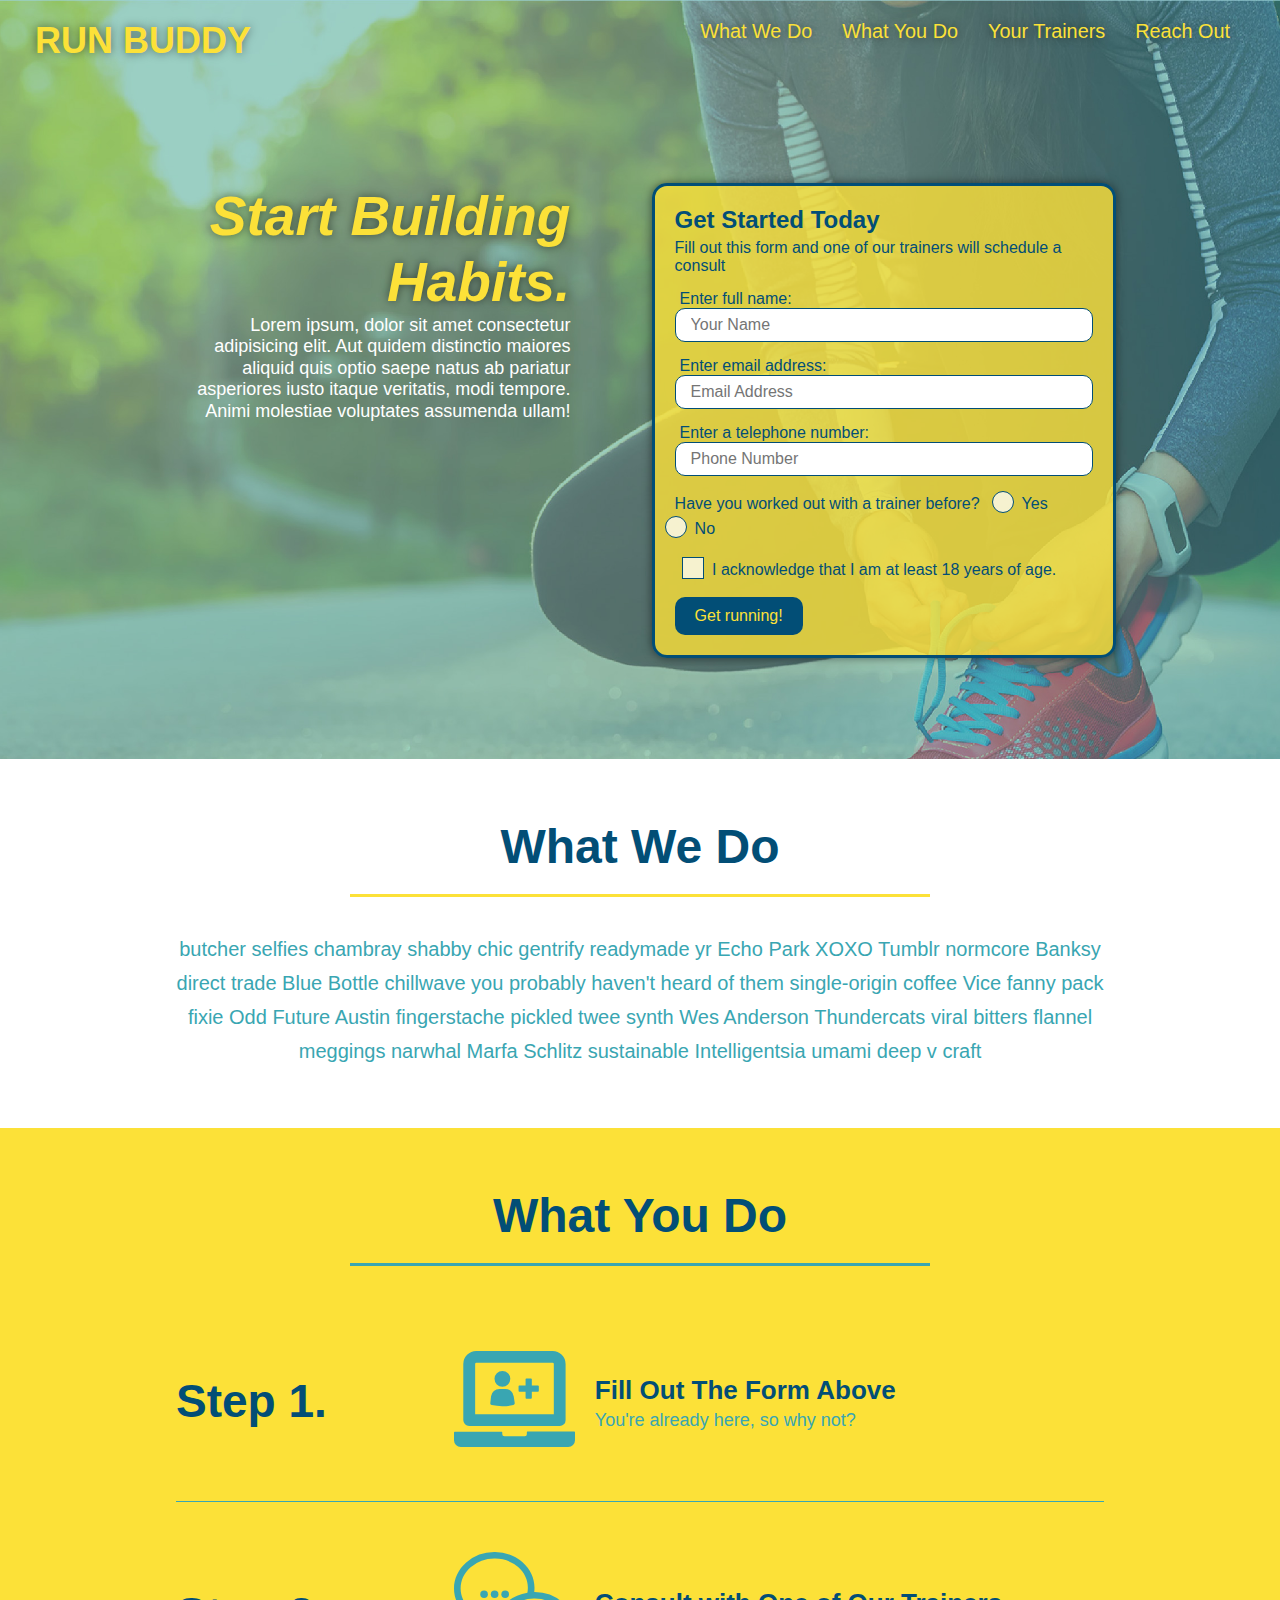
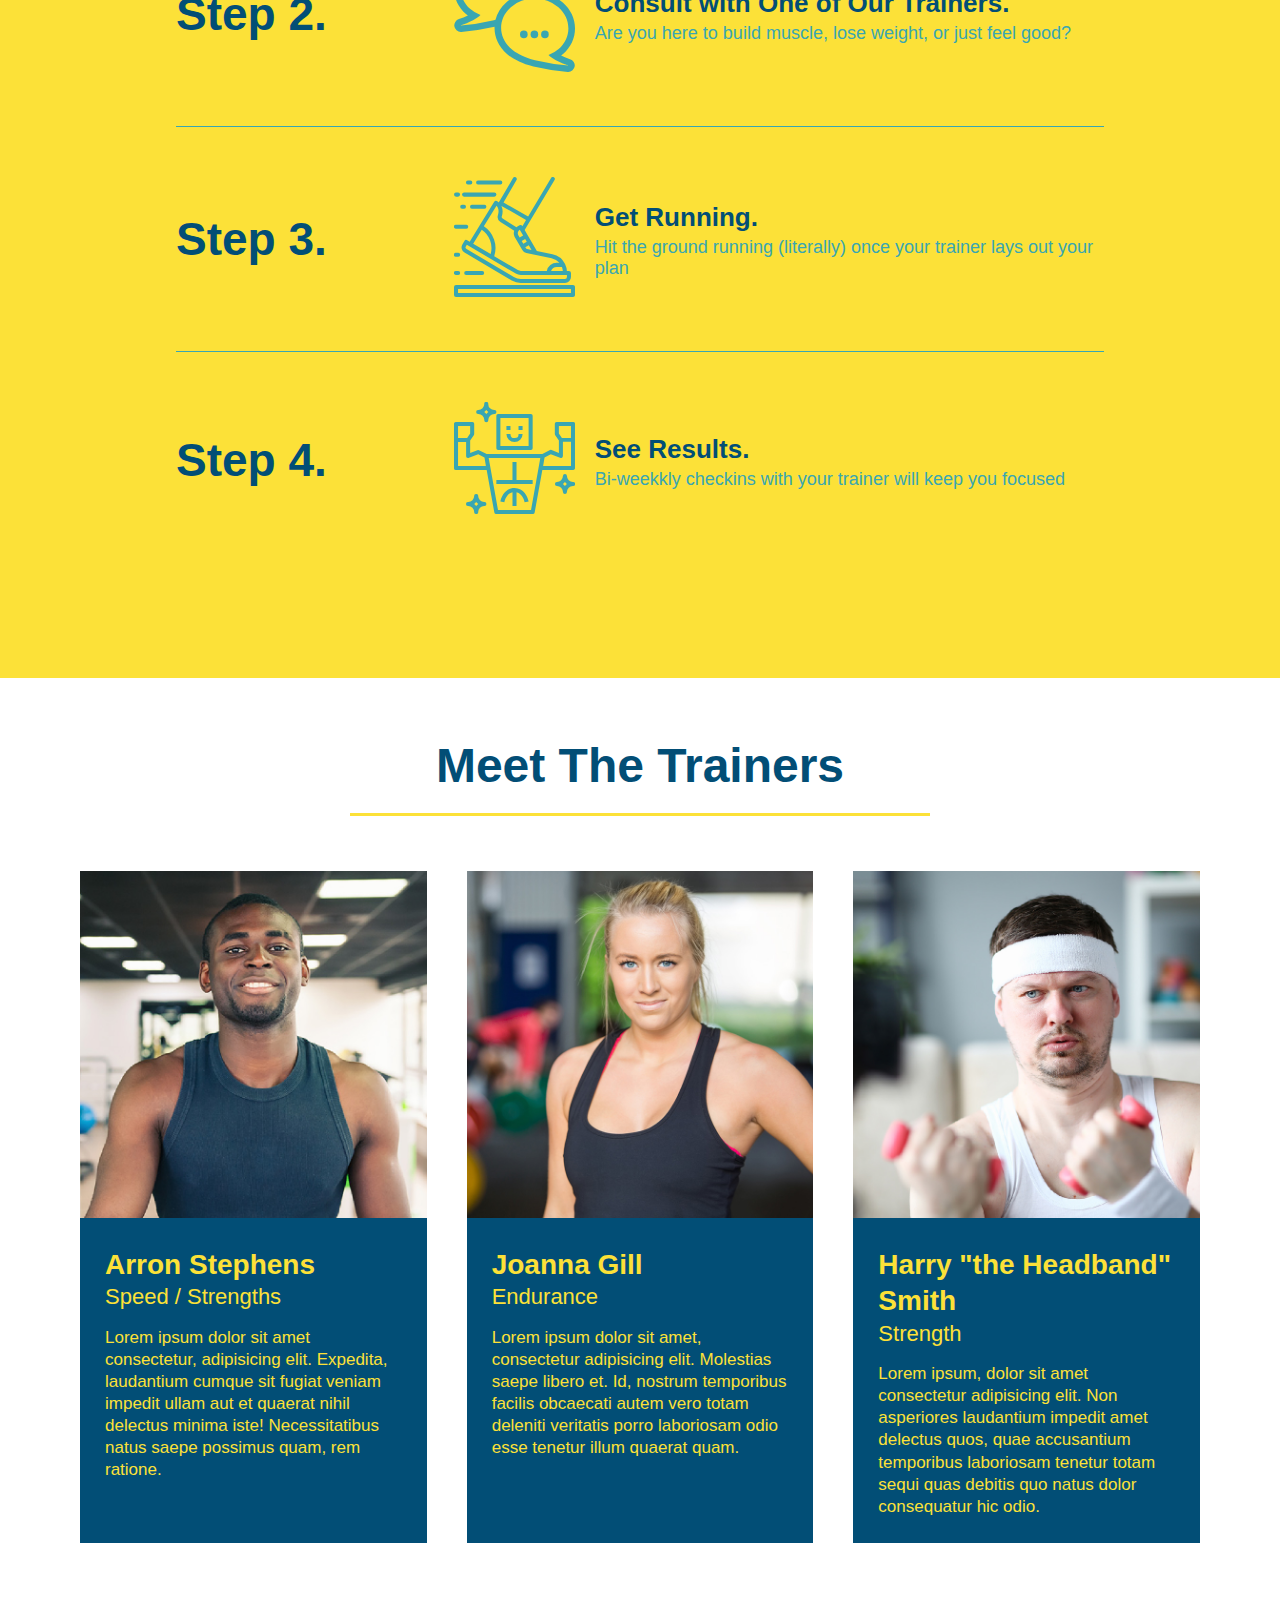
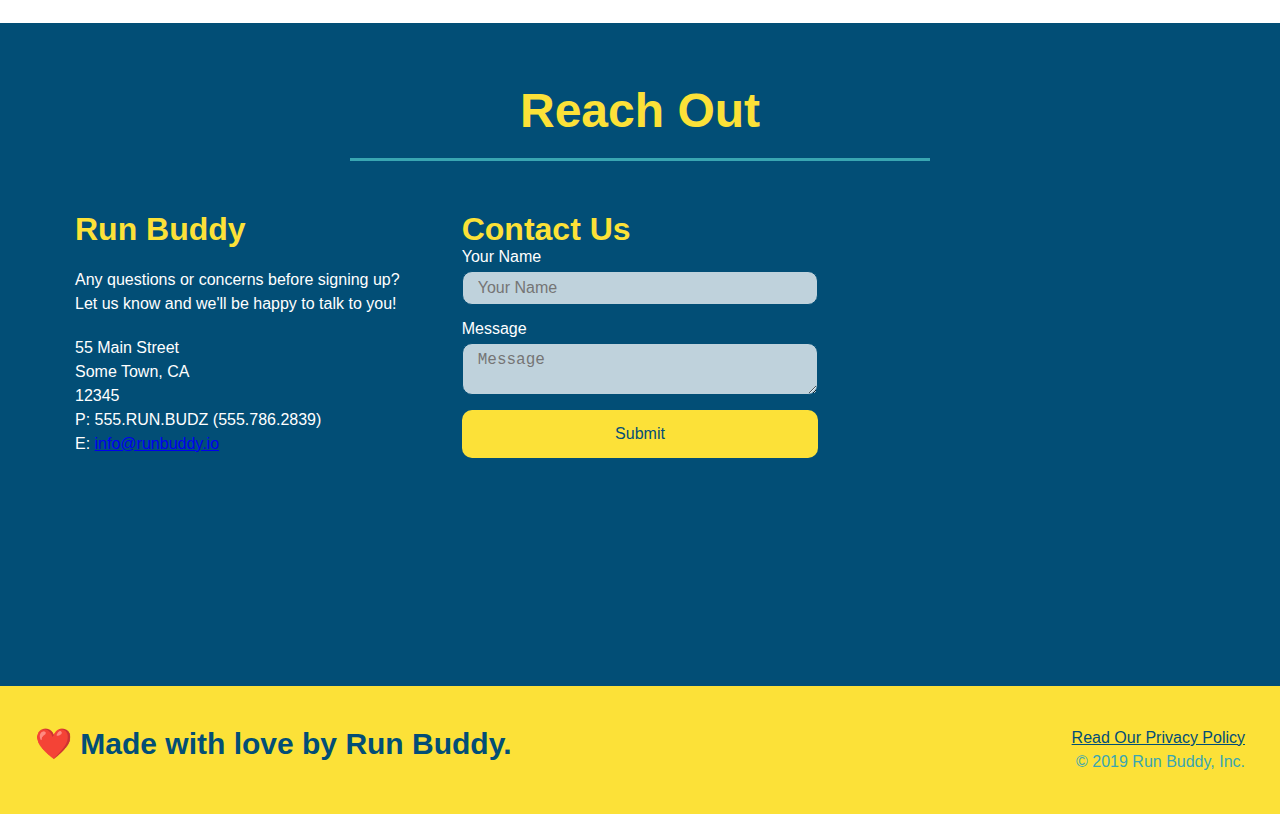
<file: index.html>
<!DOCTYPE html>
<html lang="en">
    <head>
        <meta name="viewport" content="width=device-width, initial-scale=1.0" charset="UTF-8" />
        <link rel="stylesheet" href="./assets/css/style.css" />
        <title>Run Buddy</title>
    </head>
    <body>
        <!-- navigation -->
        <header>
            <h1>
                <a href="/">RUN BUDDY</a>
            </h1>
            <nav>
                <ul>
                    <li>
                        <a href="#what-we-do">What We Do</a>
                    </li>
                    <li>
                        <a href="#what-you-do">What You Do</a>
                    </li>
                    <li>
                        <a href="#your-trainers">Your Trainers</a>
                    </li>
                    <li>
                        <a href="#reach-out">Reach Out</a>
                    </li>
                </ul>
            </nav>
        </header>

        <!-- hero/jumptron -->
        <section class="hero">
            <div class="hero-cta">
                <h2>Start Building Habits.</h2>
                <p>
                    Lorem ipsum, dolor sit amet consectetur adipisicing elit. Aut quidem distinctio maiores aliquid quis optio saepe natus ab pariatur asperiores iusto itaque veritatis, modi tempore. Animi molestiae voluptates assumenda ullam!
                </p>
            </div>
            <div class="hero-form">
                <h3>Get Started Today</h3>
                <p>Fill out this form and one of our trainers will schedule a consult</p>
                <form>
                    <label for="name">Enter full name:</label>
                    <input class="form-input" type="text" placeholder="Your Name" name="name" id="name" />
                    <label for="email">Enter email address:</label>
                    <input class="form-input"type="email" placeholder="Email Address" name="email" id="email">
                    <label for="phone">Enter a telephone number:</label>
                    <input class="form-input"type="tel" placeholder="Phone Number" name="phone" id="phone">
                    <p>
                        Have you worked out with a trainer before?
                        <span class="radio-wrapper">
                            <input type="radio" name="trainer-confirm" id="trainer-yes" />
                            <label for="trainer-yes">Yes</label>
                        </span>
                        <span class="radio-wrapper">    
                            <input type="radio" name="trainer-confirm" id="trainer-no" />
                            <label for="trainer-no">No</label>
                        </span>
                    </p>
                    <p>
                        <span class="checkbox-wrapper">
                            <input type="checkbox" name="age-confirm" id="checkbox" />
                            <label for="checkbox"> I acknowledge that I am at least 18 years of age.</label>
                        </span>
                    </p>
                    <button type="submit">
                        Get running!
                    </button>
                </form>
            </div>
        </section>
        <!-- end hero-->

        <!-- "what we do" section -->
        <section id="what-we-do" class="intro">
            <h2 class="section-title primary-border">What We Do</h2>
            <p>
                butcher selfies chambray shabby chic gentrify readymade yr Echo Park XOXO Tumblr normcore Banksy direct trade Blue Bottle chillwave you probably haven't heard of them single-origin coffee Vice fanny pack fixie Odd Future Austin fingerstache pickled twee synth Wes Anderson Thundercats viral bitters flannel meggings narwhal Marfa Schlitz sustainable Intelligentsia umami deep v craft
            </p>
        </section>
       
        <!-- "what you do" section -->
        <section id="what-you-do" class="steps">
            <div class="flex-row">
                <h2 class="section-title secondary-border">What You Do</h2>
            </div>
            <div class="step">
                <h3>Step 1.</h3>
                <div class="step-info">
                    <div class="step-img">
                        <img src="./assets/images/step-1.svg" alt="" />
                    </div>
                    <div class="step-text">
                        <h4>Fill Out The Form Above</h4>
                        <p>You're already here, so why not?</p>
                    </div>
                </div>
            </div>

            <div class="step">
                <h3>Step 2.</h3>
                <div class="step-info">
                    <div class="step-img">
                        <img src="./assets/images/step-2.svg" alt="" />
                    </div>
                    <div class="step-text">
                        <h4>Consult with One of Our Trainers.</h4>
                        <p>Are you here to build muscle, lose weight, or just feel good?</p>
                    </div>
                </div>
            </div>
          
            <div class="step">
                <h3>Step 3.</h3>
                <div class="step-info">
                    <div class="step-img">
                        <img src="./assets/images/step-3.svg" alt="" />
                    </div>
                    <div class="step-text">
                        <h4>Get Running.</h4>
                        <p>Hit the ground running (literally) once your trainer lays out your plan</p>
                    </div>
                </div>
            </div>
            
            <div class="step">
                <h3>Step 4.</h3>
                <div class="step-info">
                    <div class="step-img">
                        <img src="assets/images/step-4.svg" alt="">
                    </div>
                    <div class="step-text">
                        <h4>See Results.</h4>
                        <p>Bi-weekkly checkins with your trainer will keep you focused</p>
                    </div>
                </div>
            </div>
        </section>

         <!-- "meet the trainers" section -->
         <section id="your-trainers" >
            <h2 class="section-title primary-border">
                Meet The Trainers
            </h2>
        <div class="trainers" class="trainers">

            <article class="trainer">
                <img src="./assets/images/trainer-1.jpg" alt="Arron Stephens in his workout clothes, ready to pump iron" />
                <div class="trainer-bio">
                    <h3 class="trainer-name">Arron Stephens</h3>
                    <h4 class="trainer-role">Speed / Strengths</h4>
                    <p>
                        Lorem ipsum dolor sit amet consectetur, adipisicing elit. Expedita, laudantium cumque sit fugiat veniam impedit ullam aut et quaerat nihil delectus minima iste! Necessitatibus natus saepe possimus quam, rem ratione.
                    </p>
                </div>
            </article>

            <article class="trainer">
                <img src="assets/images/trainer-2.jpg" alt="Joanna Gill cooling off after a workout">
                <div class="trainer-bio">
                    <h3 class="trainer-name">Joanna Gill</h3>
                    <h4 class="trainer-role">Endurance</h4>
                    <p>
                        Lorem ipsum dolor sit amet, consectetur adipisicing elit. Molestias saepe libero et. Id, nostrum temporibus facilis obcaecati autem vero totam deleniti veritatis porro laboriosam odio esse tenetur illum quaerat quam.
                    </p>
                </div>        
            </article>

            <article class="trainer">
                <img src="./assets/images/trainer-3.jpg" alt="Harry Smith wearing a headband and lifting comically small pink weights">
                <div class="trainer-bio">
                    <h3 class="trainer-name">Harry "the Headband" Smith</h3>
                    <h4 class="trainer-role">Strength</h4>
                    <p>
                        Lorem ipsum, dolor sit amet consectetur adipisicing elit. Non asperiores laudantium impedit amet delectus quos, quae accusantium temporibus laboriosam tenetur totam sequi quas debitis quo natus dolor consequatur hic odio.
                    </p>
                </div>
            </article>

        </div class="trainers">
        </section>

        <!-- "reach out" section -->
        <section id="reach-out" class="contact">
            <h2 class="section-title secondary-border">Reach Out</h2>
            <div class="contact-info">        
                <div>
                    <h3>Run Buddy</h3>
                    <p>
                        Any questions or concerns before signing up?
                        <br />
                        Let us know and we'll be happy to talk to you!
                    </p>

                    <address>
                        55 Main Street <br />
                        Some Town, CA <br />
                        12345 <br />
                        P: 555.RUN.BUDZ (555.786.2839) <br />
                        E: <a href="mailto:info@runbuddy.io">info@runbuddy.io</a>
                    </address>
                    
                </div>

                <div class="contact-form">
                    <h3>Contact Us</h3>
                    <form>
                        <label for="contact-name">Your Name</label>
                        <input type="text" id="contact-name" placeholder="Your Name" />

                        <label for="contact-message">Message</label>
                        <textarea id="contact-message" placeholder="Message"></textarea>

                        <button type="submit">Submit</button>
                    </form>
                </div> 

                <iframe 
                src="https://www.google.com/maps/embed?pb=!1m18!1m12!1m3!1d3310.6045245356536!2d-118.27610598456661!3d33.92557663184141!2m3!1f0!2f0!3f0!3m2!1i1024!2i768!4f13.1!3m3!1m2!1s0x80c2c98704fbfc35%3A0xab2a5a52187b3f72!2sS%20Main%20St%2C%20California!5e0!3m2!1sen!2sus!4v1646442062630!5m2!1sen!2sus" 
                width="400" 
                height="400" 
                style="border:0;" 
                allowfullscreen="" 
                loading="lazy">
                </iframe>              
                
            </div>
        </section>

        <!-- footer -->
        <footer>
            <h2>❤️ Made with love by Run Buddy.</h2>
            <div>
                <a href="./privacy-policy.html"> Read Our Privacy Policy</a><br />
                &copy; 2019 Run Buddy, Inc.
            </div>
        </footer>
    </body>
</html>
</file>
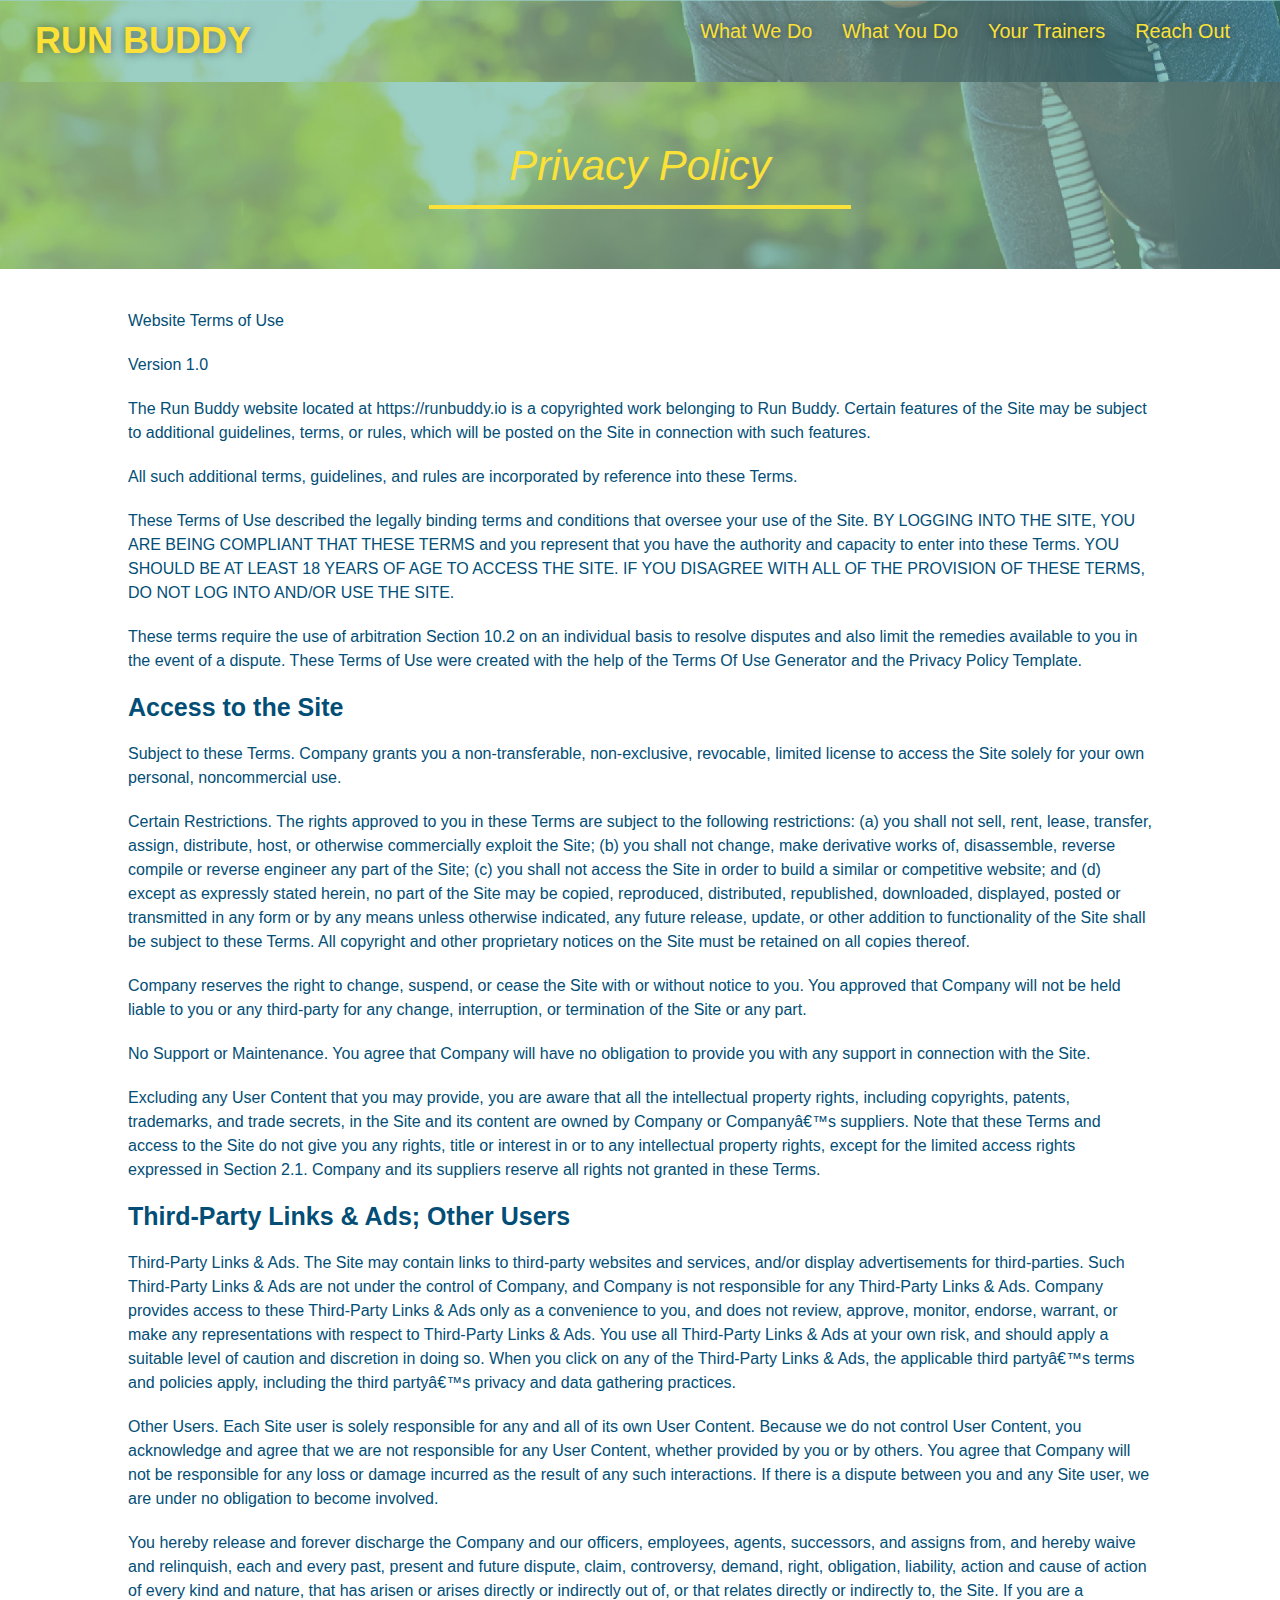
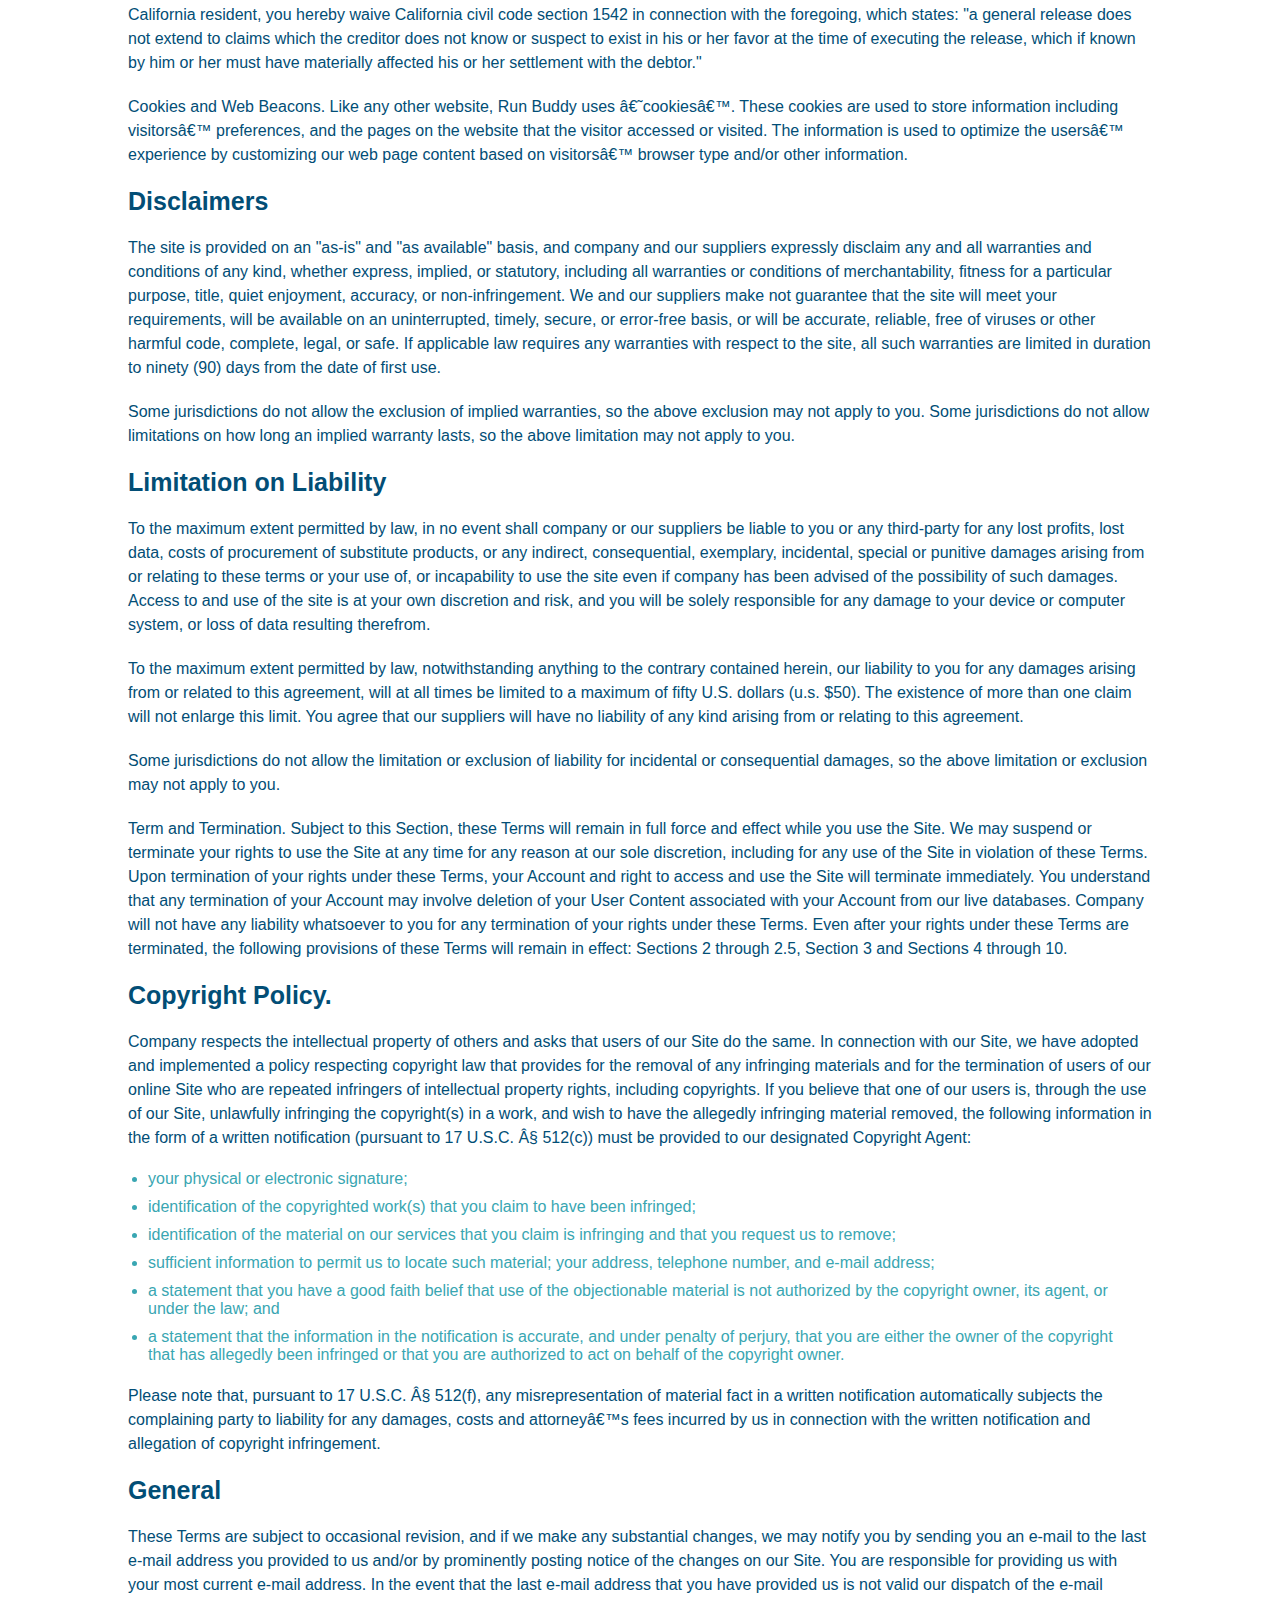
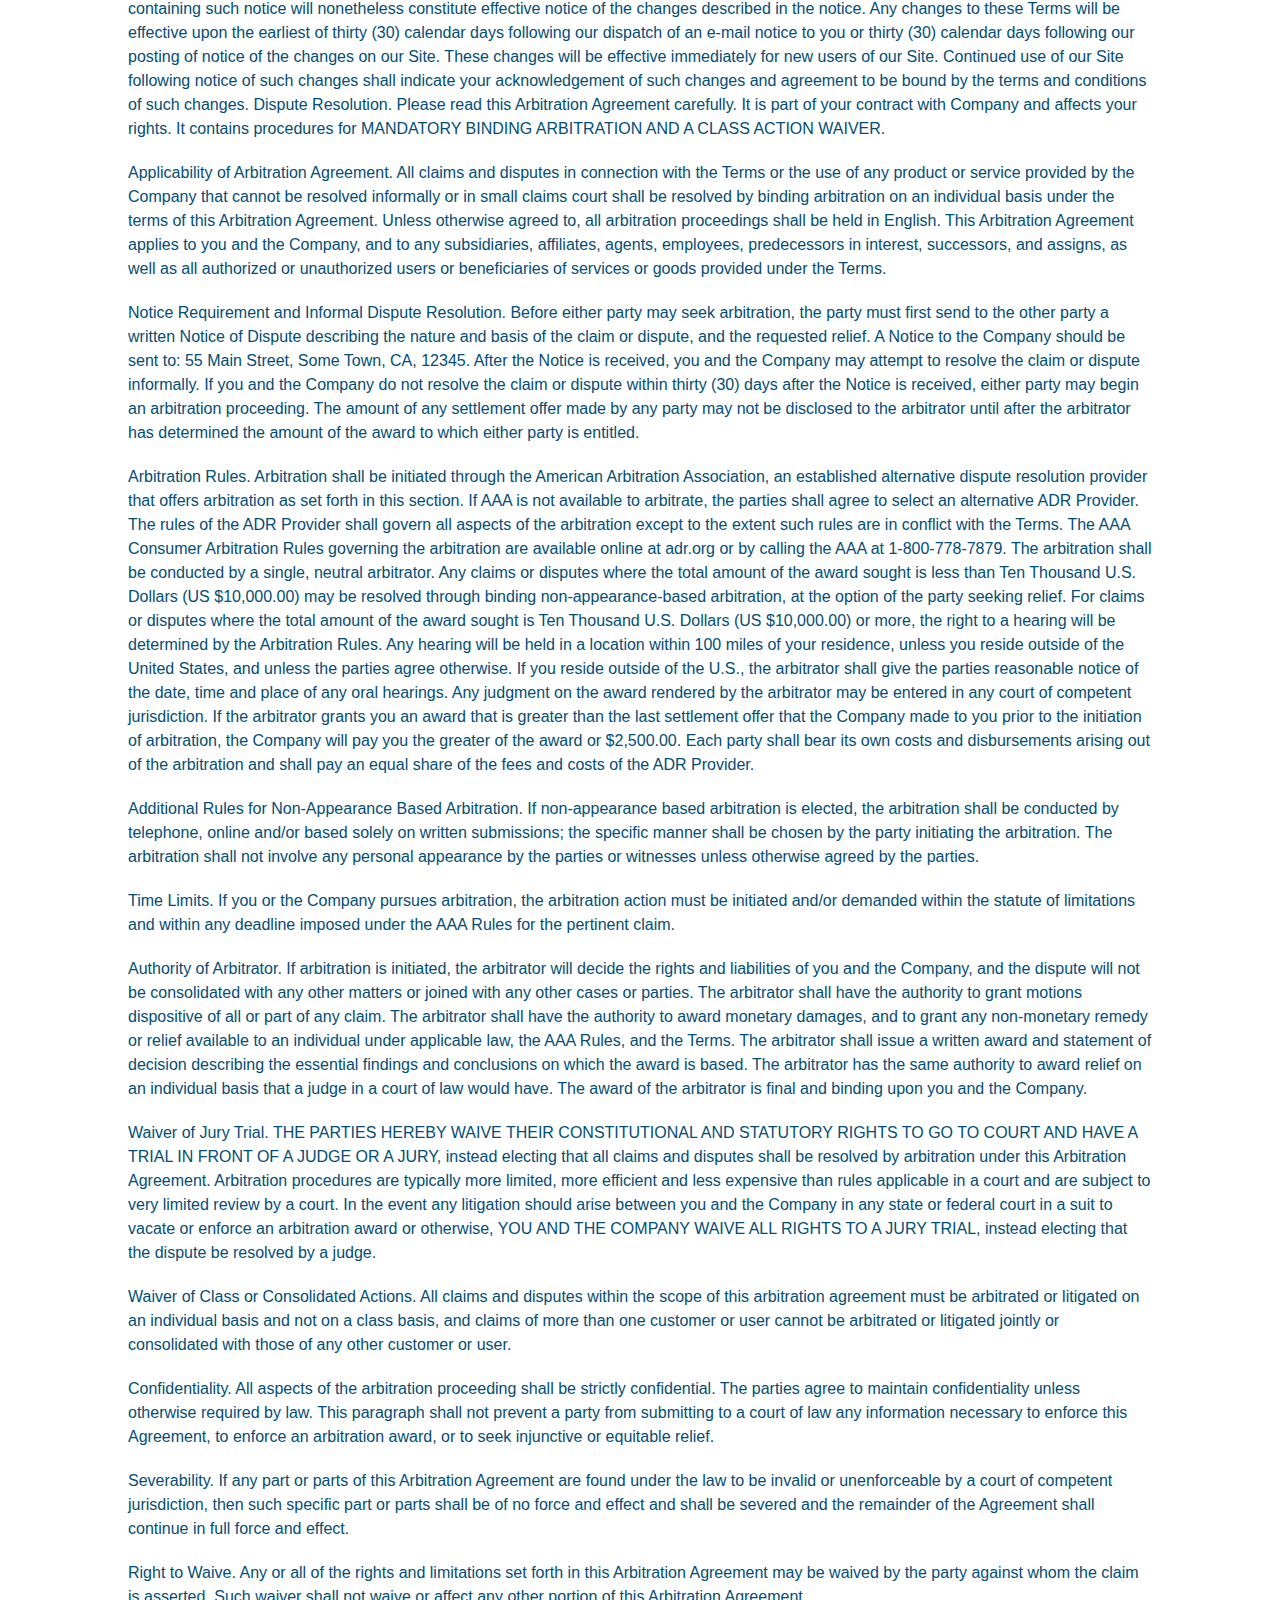
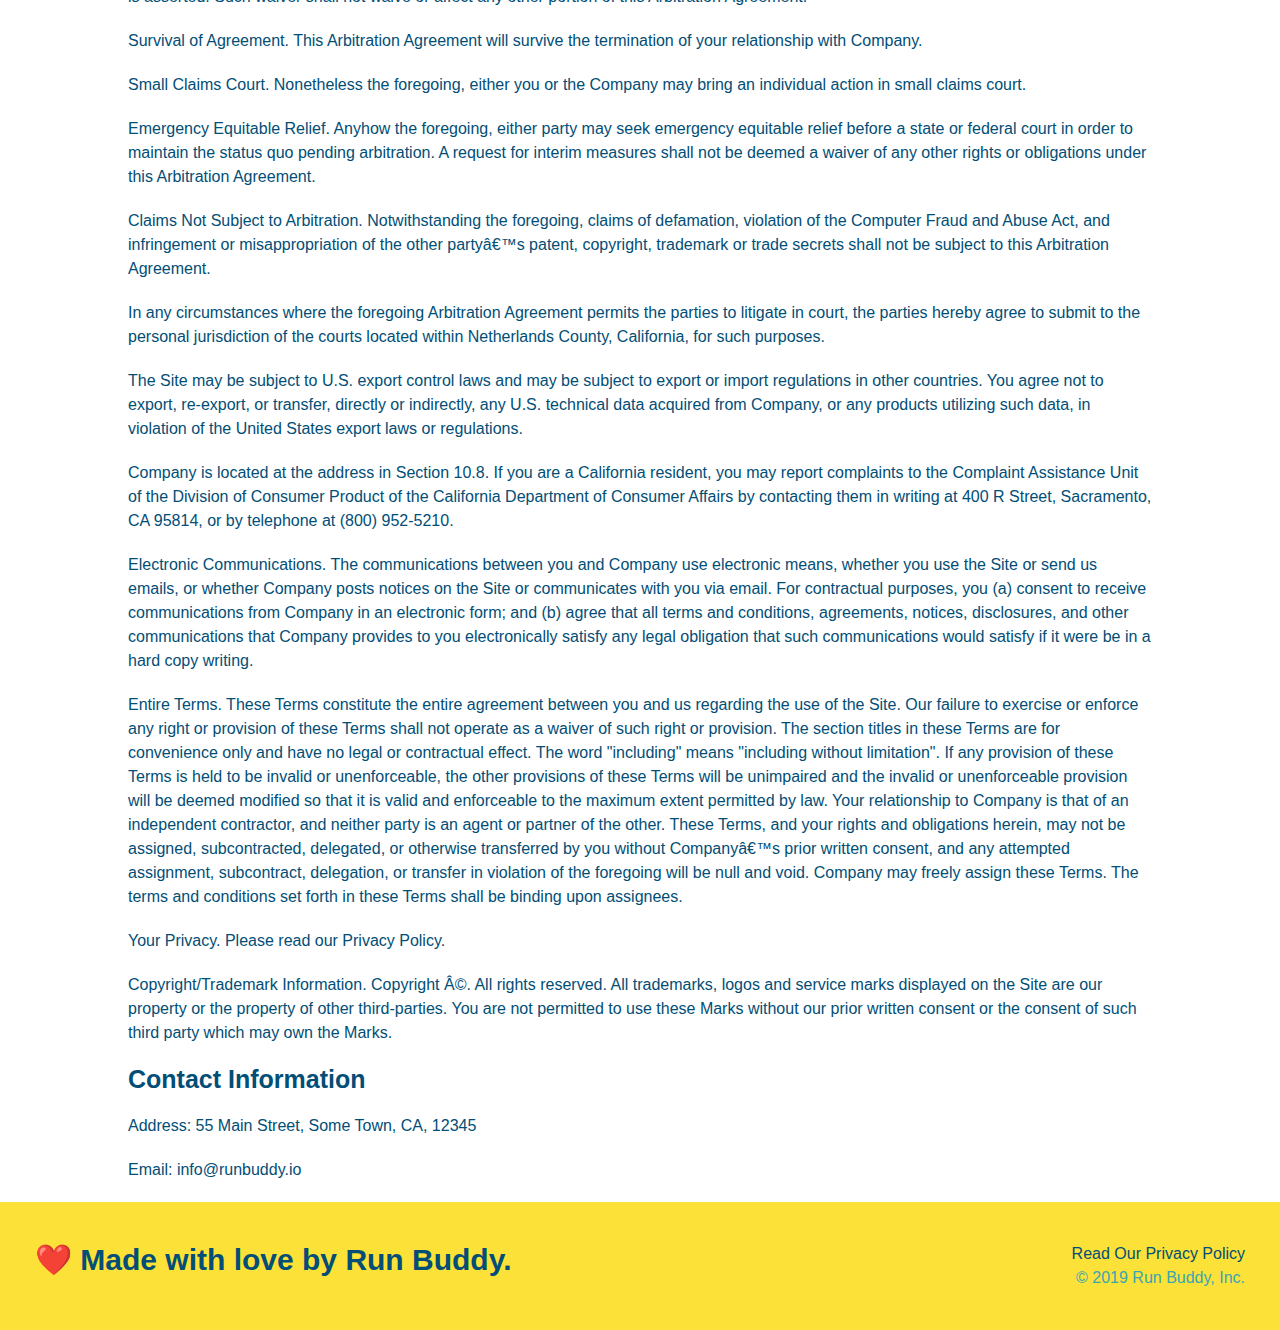
<file: privacy-policy.html>
<!DOCTYPE html>
<html lang="en">
<head>
    <meta charset="UTF-8">
    <meta name="viewport" content="width=device-width, initial-scale=1.0">
    <meta http-equiv="X-UA-Compatible" content="ie=edge">
    <title>Privacy Policy - Run Buddy</title>
    <link rel="stylesheet" href="./assets/css/style.css" />
    <link rel="stylesheet" href="./assets/css/secondary-styles.css" />
</head>
<body>

 <!-- navigation -->
 <header>
    <h1>
        <a href="/">RUN BUDDY</a>
    </h1>
    <nav>
        <!--unordered list element -->
        <ul>
            <!--List item element-->
            <li>
                <!--Anchor element-->
                <a href="./index.html#what-we-do">What We Do</a>
            </li>
            <li>
                <a href="./index.html#what-you-do">What You Do</a>
            </li>
            <li>
                <a href="./index.html#your-trainers">Your Trainers</a>
            </li>
            <li>
                <a href="./index.html#reach-out">Reach Out</a>
            </li>
        </ul>
    </nav>
</header>
 <!-- navigation ends -->

 <section class="hero">
     <h2 class="page-title">
         Privacy Policy
     </h2>
 </section>

 <article class="secondary-content">
     
    <p>
        Website Terms of Use
      </p>

      <p>
        Version 1.0
      </p>

      <p>
        The Run Buddy website located at https://runbuddy.io is a copyrighted work belonging to Run Buddy. Certain
        features of the Site may be subject to additional guidelines, terms, or rules, which will be posted on the Site
        in connection with such features.
      </p>

      <p>
        All such additional terms, guidelines, and rules are incorporated by reference into these Terms.
      </p>

      <p>
        These Terms of Use described the legally binding terms and conditions that oversee your use of the Site. BY
        LOGGING INTO THE SITE, YOU ARE BEING COMPLIANT THAT THESE TERMS and you represent that you have the authority
        and capacity to enter into these Terms. YOU SHOULD BE AT LEAST 18 YEARS OF AGE TO ACCESS THE SITE. IF YOU
        DISAGREE WITH ALL OF THE PROVISION OF THESE TERMS, DO NOT LOG INTO AND/OR USE THE SITE.
      </p>

      <p>
        These terms require the use of arbitration Section 10.2 on an individual basis to resolve disputes and also
        limit the remedies available to you in the event of a dispute. These Terms of Use were created with the help of
        the Terms Of Use Generator and the Privacy Policy Template.
      </p>

      <h3>
        Access to the Site
      </h3>

      <p>
        Subject to these Terms. Company grants you a non-transferable, non-exclusive, revocable, limited license to
        access the Site solely for your own personal, noncommercial use.
      </p>

      <p>
        Certain Restrictions. The rights approved to you in these Terms are subject to the following restrictions: (a)
        you shall not sell, rent, lease, transfer, assign, distribute, host, or otherwise commercially exploit the Site;
        (b) you shall not change, make derivative works of, disassemble, reverse compile or reverse engineer any part of
        the Site; (c) you shall not access the Site in order to build a similar or competitive website; and (d) except
        as expressly stated herein, no part of the Site may be copied, reproduced, distributed, republished, downloaded,
        displayed, posted or transmitted in any form or by any means unless otherwise indicated, any future release,
        update, or other addition to functionality of the Site shall be subject to these Terms. All copyright and other
        proprietary notices on the Site must be retained on all copies thereof.
      </p>

      <p>
        Company reserves the right to change, suspend, or cease the Site with or without notice to you. You approved
        that Company will not be held liable to you or any third-party for any change, interruption, or termination of
        the Site or any part.
      </p>

      <p>
        No Support or Maintenance. You agree that Company will have no obligation to provide you with any support in
        connection with the Site.
      </p>

      <p>
        Excluding any User Content that you may provide, you are aware that all the intellectual property rights,
        including copyrights, patents, trademarks, and trade secrets, in the Site and its content are owned by Company
        or Companyâ€™s suppliers. Note that these Terms and access to the Site do not give you any rights, title or
        interest in or to any intellectual property rights, except for the limited access rights expressed in Section
        2.1. Company and its suppliers reserve all rights not granted in these Terms.
      </p>

      <h3>
        Third-Party Links & Ads; Other Users
      </h3>

      <p>
        Third-Party Links & Ads. The Site may contain links to third-party websites and services, and/or display
        advertisements for third-parties. Such Third-Party Links & Ads are not under the control of Company, and Company
        is not responsible for any Third-Party Links & Ads. Company provides access to these Third-Party Links & Ads
        only as a convenience to you, and does not review, approve, monitor, endorse, warrant, or make any
        representations with respect to Third-Party Links & Ads. You use all Third-Party Links & Ads at your own risk,
        and should apply a suitable level of caution and discretion in doing so. When you click on any of the
        Third-Party Links & Ads, the applicable third partyâ€™s terms and policies apply, including the third partyâ€™s
        privacy and data gathering practices.
      </p>

      <p>
        Other Users. Each Site user is solely responsible for any and all of its own User Content. Because we do not
        control User Content, you acknowledge and agree that we are not responsible for any User Content, whether
        provided by you or by others. You agree that Company will not be responsible for any loss or damage incurred as
        the result of any such interactions. If there is a dispute between you and any Site user, we are under no
        obligation to become involved.
      </p>

      <p>
        You hereby release and forever discharge the Company and our officers, employees, agents, successors, and
        assigns from, and hereby waive and relinquish, each and every past, present and future dispute, claim,
        controversy, demand, right, obligation, liability, action and cause of action of every kind and nature, that has
        arisen or arises directly or indirectly out of, or that relates directly or indirectly to, the Site. If you are
        a California resident, you hereby waive California civil code section 1542 in connection with the foregoing,
        which states: "a general release does not extend to claims which the creditor does not know or suspect to exist
        in his or her favor at the time of executing the release, which if known by him or her must have materially
        affected his or her settlement with the debtor."
      </p>

      <p>
        Cookies and Web Beacons. Like any other website, Run Buddy uses â€˜cookiesâ€™. These cookies are used to store
        information including visitorsâ€™ preferences, and the pages on the website that the visitor accessed or visited.
        The information is used to optimize the usersâ€™ experience by customizing our web page content based on visitorsâ€™
        browser type and/or other information.
      </p>

      <h3>
        Disclaimers
      </h3>

      <p>
        The site is provided on an "as-is" and "as available" basis, and company and our suppliers expressly disclaim
        any and all warranties and conditions of any kind, whether express, implied, or statutory, including all
        warranties or conditions of merchantability, fitness for a particular purpose, title, quiet enjoyment, accuracy,
        or non-infringement. We and our suppliers make not guarantee that the site will meet your requirements, will be
        available on an uninterrupted, timely, secure, or error-free basis, or will be accurate, reliable, free of
        viruses or other harmful code, complete, legal, or safe. If applicable law requires any warranties with respect
        to the site, all such warranties are limited in duration to ninety (90) days from the date of first use.
      </p>

      <p>
        Some jurisdictions do not allow the exclusion of implied warranties, so the above exclusion may not apply to
        you. Some jurisdictions do not allow limitations on how long an implied warranty lasts, so the above limitation
        may not apply to you.
      </p>

      <h3>
        Limitation on Liability
      </h3>

      <p>
        To the maximum extent permitted by law, in no event shall company or our suppliers be liable to you or any
        third-party for any lost profits, lost data, costs of procurement of substitute products, or any indirect,
        consequential, exemplary, incidental, special or punitive damages arising from or relating to these terms or
        your use of, or incapability to use the site even if company has been advised of the possibility of such
        damages. Access to and use of the site is at your own discretion and risk, and you will be solely responsible
        for any damage to your device or computer system, or loss of data resulting therefrom.
      </p>

      <p>
        To the maximum extent permitted by law, notwithstanding anything to the contrary contained herein, our liability
        to you for any damages arising from or related to this agreement, will at all times be limited to a maximum of
        fifty U.S. dollars (u.s. $50). The existence of more than one claim will not enlarge this limit. You agree that
        our suppliers will have no liability of any kind arising from or relating to this agreement.
      </p>

      <p>
        Some jurisdictions do not allow the limitation or exclusion of liability for incidental or consequential
        damages, so the above limitation or exclusion may not apply to you.
      </p>

      <p>
        Term and Termination. Subject to this Section, these Terms will remain in full force and effect while you use
        the Site. We may suspend or terminate your rights to use the Site at any time for any reason at our sole
        discretion, including for any use of the Site in violation of these Terms. Upon termination of your rights under
        these Terms, your Account and right to access and use the Site will terminate immediately. You understand that
        any termination of your Account may involve deletion of your User Content associated with your Account from our
        live databases. Company will not have any liability whatsoever to you for any termination of your rights under
        these Terms. Even after your rights under these Terms are terminated, the following provisions of these Terms
        will remain in effect: Sections 2 through 2.5, Section 3 and Sections 4 through 10.
      </p>

      <h3>
        Copyright Policy.
      </h3>

      <p>
        Company respects the intellectual property of others and asks that users of our Site do the same. In connection
        with our Site, we have adopted and implemented a policy respecting copyright law that provides for the removal
        of any infringing materials and for the termination of users of our online Site who are repeated infringers of
        intellectual property rights, including copyrights. If you believe that one of our users is, through the use of
        our Site, unlawfully infringing the copyright(s) in a work, and wish to have the allegedly infringing material
        removed, the following information in the form of a written notification (pursuant to 17 U.S.C. Â§ 512(c)) must
        be provided to our designated Copyright Agent:
      </p>

      <ul>
        <li>
          your physical or electronic signature;
        </li>
        <li>
          identification of the copyrighted work(s) that you claim to have been infringed;
        </li>
        <li>
          identification of the material on our services that you claim is infringing and that you request us to remove;
        </li>
        <li>
          sufficient information to permit us to locate such material; your address, telephone number, and e-mail
          address;
        </li>
        <li>
          a statement that you have a good faith belief that use of the objectionable material is not authorized by the
          copyright owner, its agent, or under the law; and
        </li>
        <li>
          a statement that the information in the notification is accurate, and under penalty of perjury, that you are
          either the owner of the copyright that has allegedly been infringed or that you are authorized to act on
          behalf of the copyright owner.
        </li>
      </ul>

      <p>
        Please note that, pursuant to 17 U.S.C. Â§ 512(f), any misrepresentation of material fact in a written
        notification automatically subjects the complaining party to liability for any damages, costs and attorneyâ€™s
        fees incurred by us in connection with the written notification and allegation of copyright infringement.
      </p>

      <h3>
        General
      </h3>

      <p>
        These Terms are subject to occasional revision, and if we make any substantial changes, we may notify you by
        sending you an e-mail to the last e-mail address you provided to us and/or by prominently posting notice of the
        changes on our Site. You are responsible for providing us with your most current e-mail address. In the event
        that the last e-mail address that you have provided us is not valid our dispatch of the e-mail containing such
        notice will nonetheless constitute effective notice of the changes described in the notice. Any changes to these
        Terms will be effective upon the earliest of thirty (30) calendar days following our dispatch of an e-mail
        notice to you or thirty (30) calendar days following our posting of notice of the changes on our Site. These
        changes will be effective immediately for new users of our Site. Continued use of our Site following notice of
        such changes shall indicate your acknowledgement of such changes and agreement to be bound by the terms and
        conditions of such changes. Dispute Resolution. Please read this Arbitration Agreement carefully. It is part of
        your contract with Company and affects your rights. It contains procedures for MANDATORY BINDING ARBITRATION AND
        A CLASS ACTION WAIVER.
      </p>

      <p>
        Applicability of Arbitration Agreement. All claims and disputes in connection with the Terms or the use of any
        product or service provided by the Company that cannot be resolved informally or in small claims court shall be
        resolved by binding arbitration on an individual basis under the terms of this Arbitration Agreement. Unless
        otherwise agreed to, all arbitration proceedings shall be held in English. This Arbitration Agreement applies to
        you and the Company, and to any subsidiaries, affiliates, agents, employees, predecessors in interest,
        successors, and assigns, as well as all authorized or unauthorized users or beneficiaries of services or goods
        provided under the Terms.
      </p>

      <p>
        Notice Requirement and Informal Dispute Resolution. Before either party may seek arbitration, the party must
        first send to the other party a written Notice of Dispute describing the nature and basis of the claim or
        dispute, and the requested relief. A Notice to the Company should be sent to: 55 Main Street, Some Town, CA,
        12345. After the Notice is received, you and the Company may attempt to resolve the claim or dispute informally.
        If you and the Company do not resolve the claim or dispute within thirty (30) days after the Notice is received,
        either party may begin an arbitration proceeding. The amount of any settlement offer made by any party may not
        be disclosed to the arbitrator until after the arbitrator has determined the amount of the award to which either
        party is entitled.
      </p>

      <p>
        Arbitration Rules. Arbitration shall be initiated through the American Arbitration Association, an established
        alternative dispute resolution provider that offers arbitration as set forth in this section. If AAA is not
        available to arbitrate, the parties shall agree to select an alternative ADR Provider. The rules of the ADR
        Provider shall govern all aspects of the arbitration except to the extent such rules are in conflict with the
        Terms. The AAA Consumer Arbitration Rules governing the arbitration are available online at adr.org or by
        calling the AAA at 1-800-778-7879. The arbitration shall be conducted by a single, neutral arbitrator. Any
        claims or disputes where the total amount of the award sought is less than Ten Thousand U.S. Dollars (US
        $10,000.00) may be resolved through binding non-appearance-based arbitration, at the option of the party seeking
        relief. For claims or disputes where the total amount of the award sought is Ten Thousand U.S. Dollars (US
        $10,000.00) or more, the right to a hearing will be determined by the Arbitration Rules. Any hearing will be
        held in a location within 100 miles of your residence, unless you reside outside of the United States, and
        unless the parties agree otherwise. If you reside outside of the U.S., the arbitrator shall give the parties
        reasonable notice of the date, time and place of any oral hearings. Any judgment on the award rendered by the
        arbitrator may be entered in any court of competent jurisdiction. If the arbitrator grants you an award that is
        greater than the last settlement offer that the Company made to you prior to the initiation of arbitration, the
        Company will pay you the greater of the award or $2,500.00. Each party shall bear its own costs and
        disbursements arising out of the arbitration and shall pay an equal share of the fees and costs of the ADR
        Provider.
      </p>

      <p>
        Additional Rules for Non-Appearance Based Arbitration. If non-appearance based arbitration is elected, the
        arbitration shall be conducted by telephone, online and/or based solely on written submissions; the specific
        manner shall be chosen by the party initiating the arbitration. The arbitration shall not involve any personal
        appearance by the parties or witnesses unless otherwise agreed by the parties.
      </p>

      <p>
        Time Limits. If you or the Company pursues arbitration, the arbitration action must be initiated and/or demanded
        within the statute of limitations and within any deadline imposed under the AAA Rules for the pertinent claim.
      </p>

      <p>
        Authority of Arbitrator. If arbitration is initiated, the arbitrator will decide the rights and liabilities of
        you and the Company, and the dispute will not be consolidated with any other matters or joined with any other
        cases or parties. The arbitrator shall have the authority to grant motions dispositive of all or part of any
        claim. The arbitrator shall have the authority to award monetary damages, and to grant any non-monetary remedy
        or relief available to an individual under applicable law, the AAA Rules, and the Terms. The arbitrator shall
        issue a written award and statement of decision describing the essential findings and conclusions on which the
        award is based. The arbitrator has the same authority to award relief on an individual basis that a judge in a
        court of law would have. The award of the arbitrator is final and binding upon you and the Company.
      </p>

      <p>
        Waiver of Jury Trial. THE PARTIES HEREBY WAIVE THEIR CONSTITUTIONAL AND STATUTORY RIGHTS TO GO TO COURT AND HAVE
        A TRIAL IN FRONT OF A JUDGE OR A JURY, instead electing that all claims and disputes shall be resolved by
        arbitration under this Arbitration Agreement. Arbitration procedures are typically more limited, more efficient
        and less expensive than rules applicable in a court and are subject to very limited review by a court. In the
        event any litigation should arise between you and the Company in any state or federal court in a suit to vacate
        or enforce an arbitration award or otherwise, YOU AND THE COMPANY WAIVE ALL RIGHTS TO A JURY TRIAL, instead
        electing that the dispute be resolved by a judge.
      </p>

      <p>
        Waiver of Class or Consolidated Actions. All claims and disputes within the scope of this arbitration agreement
        must be arbitrated or litigated on an individual basis and not on a class basis, and claims of more than one
        customer or user cannot be arbitrated or litigated jointly or consolidated with those of any other customer or
        user.
      </p>

      <p>
        Confidentiality. All aspects of the arbitration proceeding shall be strictly confidential. The parties agree to
        maintain confidentiality unless otherwise required by law. This paragraph shall not prevent a party from
        submitting to a court of law any information necessary to enforce this Agreement, to enforce an arbitration
        award, or to seek injunctive or equitable relief.
      </p>

      <p>
        Severability. If any part or parts of this Arbitration Agreement are found under the law to be invalid or
        unenforceable by a court of competent jurisdiction, then such specific part or parts shall be of no force and
        effect and shall be severed and the remainder of the Agreement shall continue in full force and effect.
      </p>

      <p>
        Right to Waive. Any or all of the rights and limitations set forth in this Arbitration Agreement may be waived
        by the party against whom the claim is asserted. Such waiver shall not waive or affect any other portion of this
        Arbitration Agreement.
      </p>

      <p>
        Survival of Agreement. This Arbitration Agreement will survive the termination of your relationship with
        Company.
      </p>

      <p>
        Small Claims Court. Nonetheless the foregoing, either you or the Company may bring an individual action in small
        claims court.
      </p>

      <p>
        Emergency Equitable Relief. Anyhow the foregoing, either party may seek emergency equitable relief before a
        state or federal court in order to maintain the status quo pending arbitration. A request for interim measures
        shall not be deemed a waiver of any other rights or obligations under this Arbitration Agreement.
      </p>

      <p>
        Claims Not Subject to Arbitration. Notwithstanding the foregoing, claims of defamation, violation of the
        Computer Fraud and Abuse Act, and infringement or misappropriation of the other partyâ€™s patent, copyright,
        trademark or trade secrets shall not be subject to this Arbitration Agreement.
      </p>

      <p>
        In any circumstances where the foregoing Arbitration Agreement permits the parties to litigate in court, the
        parties hereby agree to submit to the personal jurisdiction of the courts located within Netherlands County,
        California, for such purposes.
      </p>

      <p>
        The Site may be subject to U.S. export control laws and may be subject to export or import regulations in other
        countries. You agree not to export, re-export, or transfer, directly or indirectly, any U.S. technical data
        acquired from Company, or any products utilizing such data, in violation of the United States export laws or
        regulations.
      </p>

      <p>
        Company is located at the address in Section 10.8. If you are a California resident, you may report complaints
        to the Complaint Assistance Unit of the Division of Consumer Product of the California Department of Consumer
        Affairs by contacting them in writing at 400 R Street, Sacramento, CA 95814, or by telephone at (800) 952-5210.
      </p>

      <p>
        Electronic Communications. The communications between you and Company use electronic means, whether you use the
        Site or send us emails, or whether Company posts notices on the Site or communicates with you via email. For
        contractual purposes, you (a) consent to receive communications from Company in an electronic form; and (b)
        agree that all terms and conditions, agreements, notices, disclosures, and other communications that Company
        provides to you electronically satisfy any legal obligation that such communications would satisfy if it were be
        in a hard copy writing.
      </p>

      <p>
        Entire Terms. These Terms constitute the entire agreement between you and us regarding the use of the Site. Our
        failure to exercise or enforce any right or provision of these Terms shall not operate as a waiver of such right
        or provision. The section titles in these Terms are for convenience only and have no legal or contractual
        effect. The word "including" means "including without limitation". If any provision of these Terms is held to be
        invalid or unenforceable, the other provisions of these Terms will be unimpaired and the invalid or
        unenforceable provision will be deemed modified so that it is valid and enforceable to the maximum extent
        permitted by law. Your relationship to Company is that of an independent contractor, and neither party is an
        agent or partner of the other. These Terms, and your rights and obligations herein, may not be assigned,
        subcontracted, delegated, or otherwise transferred by you without Companyâ€™s prior written consent, and any
        attempted assignment, subcontract, delegation, or transfer in violation of the foregoing will be null and void.
        Company may freely assign these Terms. The terms and conditions set forth in these Terms shall be binding upon
        assignees.
      </p>

      <p>
        Your Privacy. Please read our Privacy Policy.
      </p>

      <p>
        Copyright/Trademark Information. Copyright Â©. All rights reserved. All trademarks, logos and service marks
        displayed on the Site are our property or the property of other third-parties. You are not permitted to use
        these Marks without our prior written consent or the consent of such third party which may own the Marks.
      </p>

      <h3>
        Contact Information
      </h3>

      <p>
        Address: 55 Main Street, Some Town, CA, 12345
      </p>

      <p>
        Email: info@runbuddy.io
      </p>

 </article>






<!-- footer -->
<footer>
    <h2>❤️ Made with love by Run Buddy.</h2>
    <div>
        <a> Read Our Privacy Policy</a><br />
        &copy; 2019 Run Buddy, Inc.
    </div>
</footer>
</file>
<file: assets/css/style.css>
:root {
    --primary-color: #fce138;
    --secondary-color: #024e76;
    --tertiary-color: #39a6b2;
}

* {
    margin: 0;
    padding: 0;
    box-sizing: border-box;
}

body {

    color: var(--tertiary-color);
    font-family: Helvetica, Arial, sans-serif;
}

/* header style starts */
header {
    padding: 20px 35px; 
    background-color: var(--tertiary-color);
    display: flex;
    justify-content: space-between;
    flex-wrap: wrap;
    position: sticky;
    position: -webkit-sticky;
    top: 0;
    background-image: url("../images/hero-bg.jpg");
    background-size: cover;
    background-attachment: fixed;
    background-position: 80%;
    z-index: 9999;
}

header h1 {
    font-weight: bold;
    font-size: 36px; 
    color: var(--primary-color);
    margin: 0;
    text-shadow: 0 0 10px rgba(0, 0, 0, 0.5);
}

header a {
    text-decoration: none;
    color: var(--primary-color);
}

header nav {
    margin: 7px 0:
}

header nav ul {
    display: flex;
    flex-wrap: wrap;
    justify-content: space-between;
    align-items: center;
    list-style: none;
}

header nav ul li a {
    padding: 10px 15px;
    font-weight: lighter; 
    font-size: 1.55vw;
    text-shadow: 0 0 10px rgba(0, 0, 0, 0.5);
}

header nav ul li a:hover {
    background: var(--primary-color);
    color: var(--secondary-color);
    border-radius: 15px;
    text-shadow: none;
}
/* header style ends */

/* footer style starts */
footer {
    background: var(--primary-color);
    width: 100%; 
    padding: 40px 35px;
    display: flex;
    justify-content: space-between;
    flex-wrap: wrap;
}

footer h2 {
    color: var(--secondary-color); 
    font-size: 30px;
    margin: 0;
}

footer div {
    line-height: 1.5; 
    text-align: right;
}

footer a {
    color: var(--secondary-color)
}
/*footer style ends*/

/* section tag styles*/
section {
    padding: 60px;
}

/* Hero Style Start */
.hero {
    background-image: url("../images/hero-bg.jpg");
    background-size: cover;
    display: flex;
    justify-content: center;
    flex-wrap: wrap;
    align-items: flex-start;
    background-attachment: fixed;
    background-position: 80%;
}

.hero-cta {
    width: 35%;
    text-align: right;
    margin: 3.5%;
    color: #fff;
    font-size: 18px;
    line-height: 1.2;
}

.hero-cta h2 {
    font-style: italic;
    font-size: 55px;
    color: var(--primary-color);
    text-shadow: 0 0 10px rgba(0, 0, 0, 0.5);
}

/* Form Style Start */
.hero-form {
    background-color: rgba(252, 225, 56, 0.8);
    padding: 20px;
    color: var(--secondary-color);
    border: 3px solid var(--secondary-color);
    width: 40%;
    margin: 3.5%;
    box-shadow: 0 0 10px rgba(0, 0, 0, 0.5);
    border-radius: 15px;
}

.hero-form button:hover {
    background-color: var(--tertiary-color);
}

.hero-form h3 {
    font-size: 24px;
    margin: 0;
}

.hero-form p {
    margin: 5px 0 15px 0;
}

.form-input {
    border: 1px solid var(--secondary-color);
    display: block;
    padding: 7px 15px;
    font-size: 16px;
    color: var(--secondary-color);
    width: 100%;
    margin-bottom: 15px;
    border-radius: 10px;
    background-color: rcgba (255, 255, 255, 0.75);
}

.form-input :focus {
    background-color: rgba (255, 255, 255, 1);
    outline: none;
}

.hero-form label {
    margin: 0 5px;
}

.hero-form button {
    background-color: var(--secondary-color);
    color: var(--primary-color);
    padding: 10px 20px;
    font-size: 16px;
    border: none;
    border-radius: 10px;
}

.checkbox-wrapper input, .radio-wrapper input {
    opacity: 0;
}

.checkbox-wrapper label, .radio-wrapper label {
    position: relative;
    left: 10px;
    margin: 10px;
    line-height: 1.6;
}

.checkbox-wrapper label::before, .radio-wrapper label::before {
    content: "";
    height: 20px;
    width: 20px;
    background: rgba(255, 255, 255, 0.75);
    border: 1px solid var(--secondary-color);
    position: absolute;
    top: -4px;
    left: -30px;
}

.radio-wrapper label::before {
    border-radius: 50%;
}

.radio-wrapper label::after {
    content: "";
    width: 20px; 
    height: 20px;
    border-radius: 50%;
    background: var(--secondary-color);
    position: absolute;
    left: -29px;
    top: -3px;
    background-image: radial-gradient(circle, var(--tertiary-color), var(--secondary-color));
}

.checkbox-wrapper label::after {
    content: ""; 
    height: 6px;
    width: 14px;
    border-left: 2px solid var(--secondary-color);
    border-bottom: 2px solid var(--secondary-color);
    position: absolute; 
    left: -26px;
    top: 1px;
    transform: rotate(-50deg);
}

.checkbox-wrapper input + label::after, .radio-wrapper input + label::after {
    content: none;
}

.checkbox-wrapper input:checked + label::after, .radio-wrapper input:checked + label::after {
    content: "";
}

/* Form Style End */
/* Hero Style End */


/* Section Title Styles*/
.section-title {
    font-size: 48px; 
    color:var(--secondary-color);
    border-bottom: 3px solid;
    padding-bottom: 20px;
    text-align: center;
    margin: 0 auto 35px auto;
    width: 50%
}

.primary-border {
    border-color: var(--primary-color);
}

.secondary-border {
    border-color: var(--tertiary-color);
}
/*Section Title Ends*/


/* What we do styles*/
.intro p {
    line-height: 1.7;
    color: var(--tertiary-color);
    width: 80%;
    font-size: 20px;
    margin: 0 auto;
    text-align: center;
}
/* What we do ends*/

/*What you do starts*/
.steps {
    background: var(--primary-color)
}

.step {
    margin: 50px auto;
    padding-bottom: 50px;
    width: 80%;
    border-bottom: 1px solid var(--tertiary-color);
    display: flex;
    flex-wrap: wrap;
    align-items: center;
    justify-content: space-between;
}

.step:last-child {
    border-bottom: none;
}

.step h3 {
    color: var(--secondary-color);
    font-size: 46px;
    flex: 1 30%;
}

.step-info {
    flex: 2 70%;
    display: flex;
    flex-wrap: wrap;
    align-items: center;
}

.step-img {
    flex: 1 12%;
    margin-right: 20px;
}

.step-img img {
    max-width: 100%;
}

.step-text {
    flex: 12;
}

.step-text p {
    color: var(--tertiary-color);
    font-size: 18px;
}

.step-text h4 {
    font-size: 26px;
    line-height: 1.5;
    color: var(--secondary-color)
}
/* What you do ends*/

/*Meet the trainers starts*/
.trainers {
    width: 100%;
    margin: 0 auto;
    display: flex;
    flex-wrap: wrap;
    justify-content: space-around;
}

.trainer {
    margin: 20px;
    color: var(--primary-color);
    background: var(--secondary-color);
    flex: 1;
}

.trainer img {
    width: 100%;
}

.trainer-bio {
    padding: 25px;
    line-height: 1.3;
}

.trainer-bio h3 {
    font-size: 28px; 
}

.trainer-bio h4 {
    font-weight: lighter;
    font-size: 22px;
    margin-bottom: 15px;
}

.trainer-bio p {
    font-size: 17px;
}
/*Meet the Trainers ends*/


/*Reach out starts*/
.contact {
    background-color: var(--secondary-color);
}

.contact h2 {
    color:var(--primary-color);
}

.contact-info {
    display: flex;
    justify-content: space-between;
    flex-wrap: wrap;
}

.contact-info > * {
    flex: 1; 
    margin: 15px;
}

.contact-info iframe {
    height: 400px;
    text-align: left;
}

.contact-info div {
    color: white;
}

.contact-info h3 {
    color: var(--primary-color);
    font-size: 32px;
}

.contact-info p, .contact-info address {
    margin: 20px 0; 
    line-height: 1.5;
    font-size: 16px; 
    font-style: normal;
}

.contact-form input, .contact-form textarea {
    border: 1px solid var(--secondary-color); 
    display: block;
    padding: 7px 15px;
    font-size: 16px;
    color: var(--secondary-color);
    width: 100%; 
    margin-bottom: 15px;
    margin-top: 5px;
    border-radius: 10px;
    background-color: rgba(255, 255, 255, 0.75);
}

.contact-form input :focus, .contact-form textarea :focus {
    background-color: rgba( 255, 255, 255, 1);
    outline: none;
}

.contact-form button {
    width: 100%;
    border: none;
    background: var(--primary-color);
    color: var(--secondary-color); 
    text-align: center;
    padding: 15px 0;
    font-size: 16px;
    border-radius: 10px;
}

.contact-form button:hover {
    color: var(--primary-color);
    background: var(--tertiary-color);
    }
}

.contact-info a {
    color: var(--primary-color);
}
/*Reach out ends*/

/*other utilities*/
.text-left {
    text-align: left;
}

.text-right {
    text-align: right;
}

.flex-row {
    display: flex;
}
/*other utilities ends*/


/* Media query for smaller desktop screens and smaller */
@media screen and (max-width: 980px) {
    header {
        padding-bottom: 0; 
        justify-content: center;
        position: relative;
    }

    header h1 {
        width: 100%;
        text-align: center;
    }

    header nav ul {
        margin-top: 20px;
        width: 100%;
        justify-content: center;
    }

    header nav ul li a {
        font-size: 20px;
    }

    footer h2, footer div {
        text-align: center;
        width: 100%
    }

    .hero-cta, .hero-form {
        width: 100%; 
    }

    .hero-cta {
        text-align: center;
    }

    .section-title {
        width: 80%;
    }

    .trainer {
        flex: 0 70%;
    }

    .contact-info iframe {
        flex: 1 100%;
    }
}

/* Media query for tablets and smaller */
@media screen and (max-width: 768px) {
    section {
        padding: 30px 15px;
    }

    .step h3 {
        flex: 1 100%;
        text-align: center;
    }

    .step-info {
        flex: 2 100%;
        text-align: center;
        justify-content: center;
    }

    .step-img {
        flex: 0 32%; 
        margin-right: 0; 
        margin-top: 15px;
        margin-bottom: 15px;
    }

    .step-text {
        flex: 100%
    }

    .trainer-bio h3, .trainer-bio h4 {
        display: block;
    }
}

/* Media query for mobile phones and smaller */
@media screen and (max-width: 575px) {
    .hero-form button {
        width: 100%;
    }

    .section-title {
        width: 95%;
    }

    .intro p {
        width: 100%;
    }

    .trainer {
        flex: 0 100%;
    }

    .contact-info {
        text-align: center;
    }

    .contact-info > * {
        flex: 0 100%;
    }

    .contact-form {
        order: 3;
    }

}
</file>
<file: assets/css/secondary-styles.css>
.hero {
    background-position: bottom;
    height: auto;
    text-align: center;
    margin-bottom: 40px;
}

.page-title {
    color: #fce138;
    display: inline-block;
    border-bottom: 4px solid #fce138;
    padding: 0 80px 15px 80px;
    font-weight: normal;
    font-size: 42px;
    font-style: italic;
}

.secondary-content {
    width: 80%;
    margin: 0 auto;
    color: #024e76;
}

.secondary-content h3 {
    font-size: 25px;
    margin: 20px 0;
}

.secondary-content p {
    font-size: 16px;
    line-height: 1.5;
    margin: 20px 0;
}

.secondary-content ul {
    margin: 15px 20px;
}

.secondary-content li {
    color: #39a6b2;
    margin: 10px 0;
}
</file>
